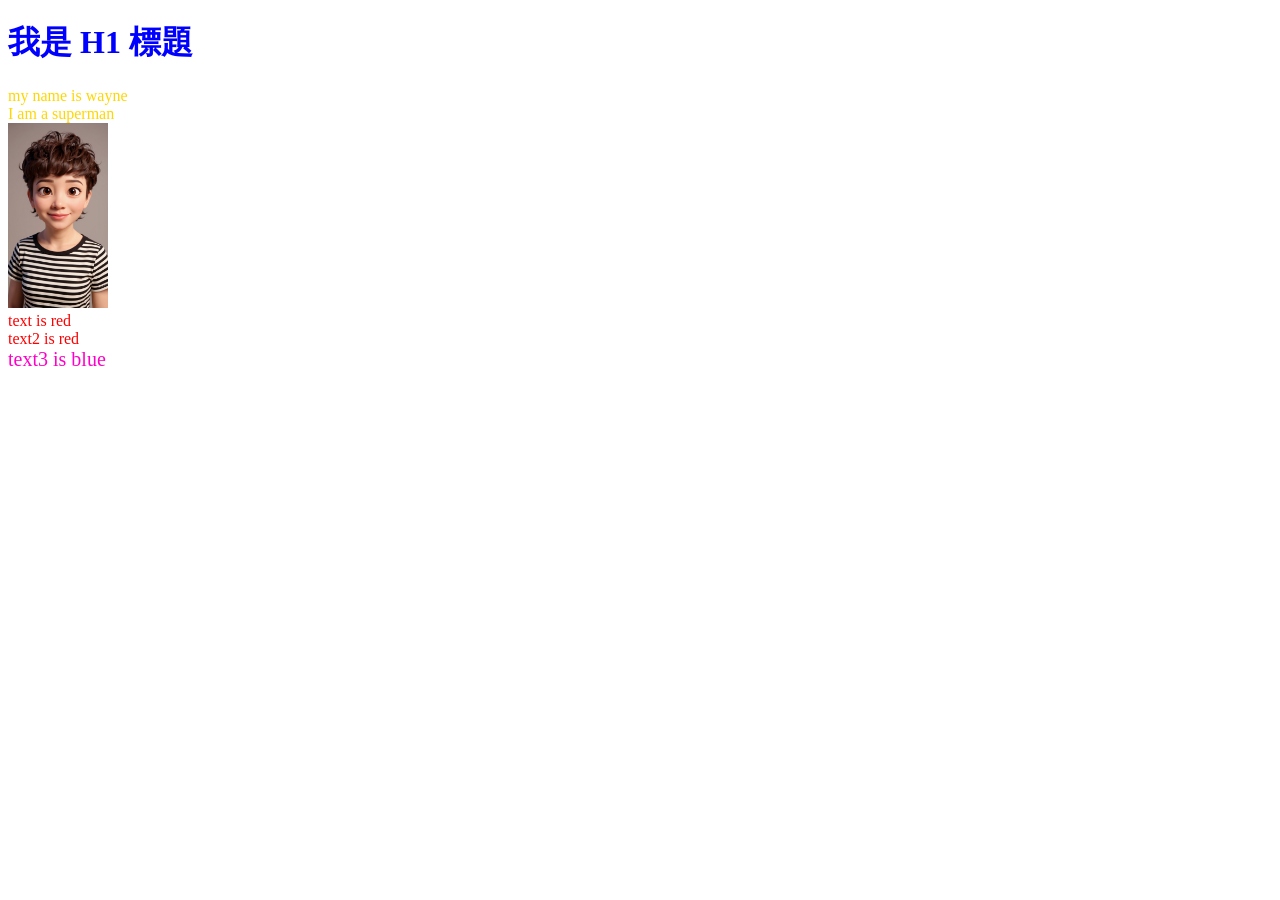
<file: 0616/index.html>
<!DOCTYPE html>
<html lang="en">
<head>
    <meta charset="UTF-8">
    <meta name="viewport" content="width=device-width, initial-scale=1.0">
    <title>Document</title>
    <link rel="stylesheet" href="main.css">
    <style>
        /* 這是CSS屬性的寫法 */
        /* #wayne{
            color: gold;
        }
        .red{
            color: red;
        }
        h1{
            color: blue;
        } */
    </style>
</head>
<body>
    <h1>我是 H1 標題 </h1>
    <div id="wayne">
        my name is wayne
    <div class"yello"> I am a superman</div>
    <img src="../1150613/img/[Artistly Design]-extebe11-63ba-7266-a72e-60e76299d3e3.png" alt="">
    </div>
    <div class="red">
        text is red
    </div>
    <div class="red">
        text2 is red
    </div>
    <div class="blue3">
        text3 is blue

    </div>
</body>
</html>
</file>
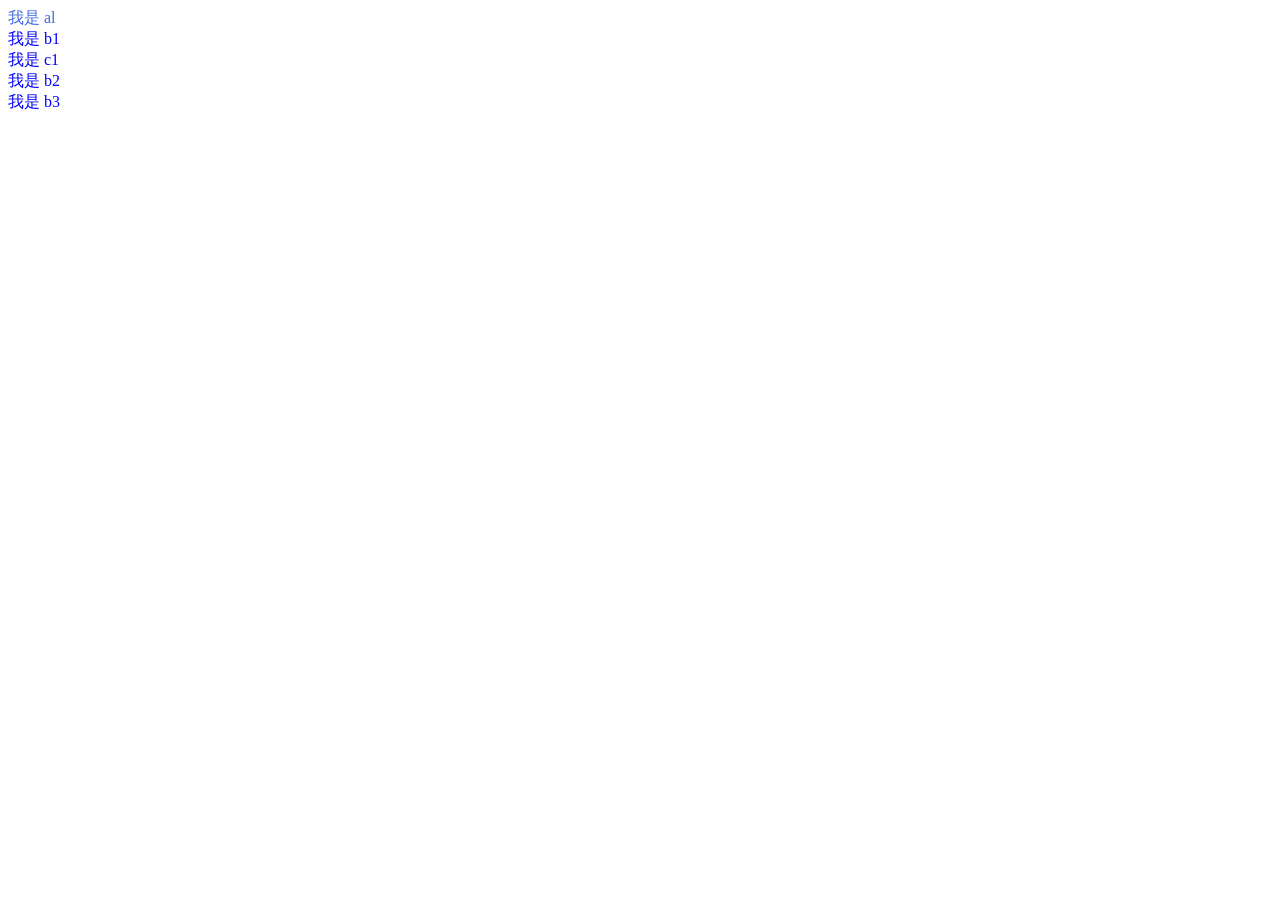
<file: 0617/index.html>
<!DOCTYPE html>
<html lang="en">
<head>
    <meta charset="UTF-8">
    <meta name="viewport" content="width=device-width, initial-scale=1.0">
    <title>Document</title>
    <style>
        body{
            color: rgb(20, 21, 22);
        }
        #al{
            color: red;
        }
        .b1{
            color: blue;
        }
        .c1{
            color: green;
        }
        
        div{
            color:rgb(31, 121, 121);
        }

    </style>
</head>
<body>
    <div id="al" class="c1" style="color: royalblue;">我是 al</div>

    <div class="b1">我是 b1
        <div class="b1">我是 c1</div>
    </div>

    <div class="b1">我是 b2</div>
    <div class="b1">我是 b3</div>

</body>
</html>
</file>
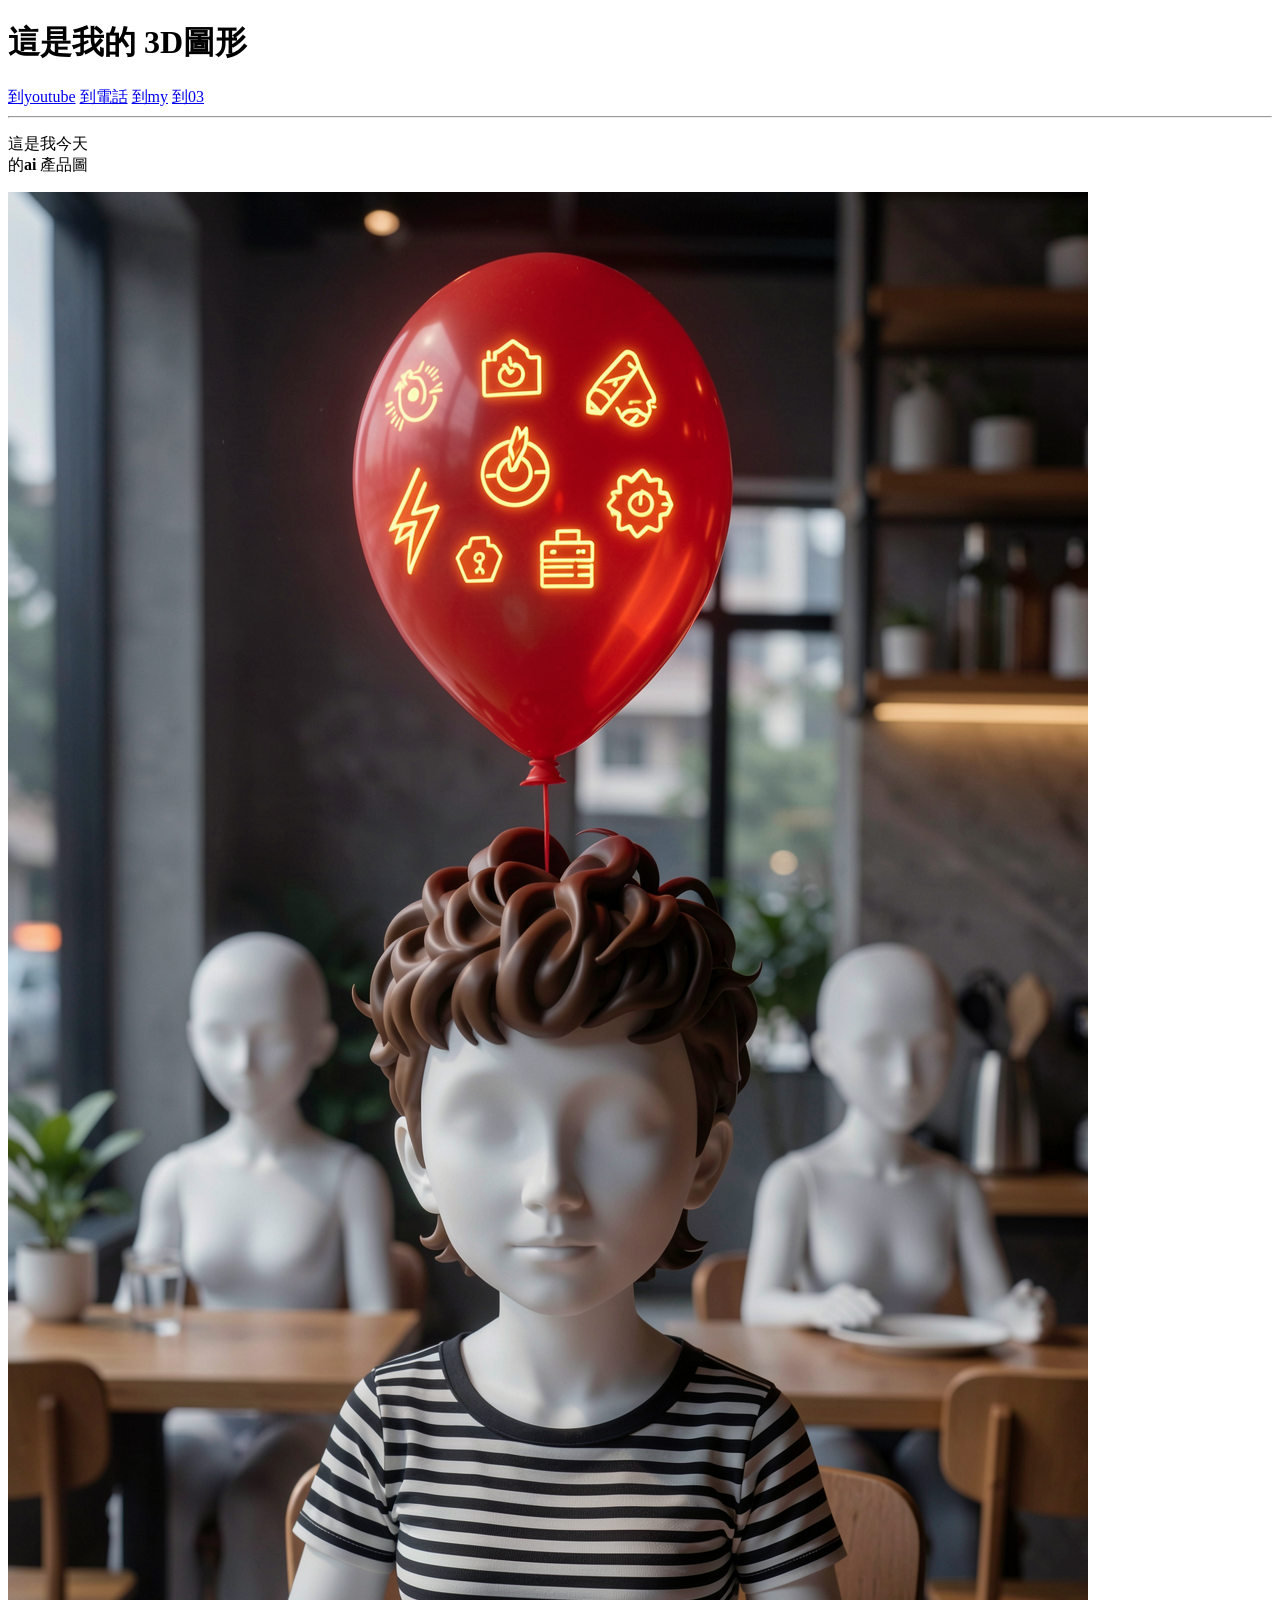
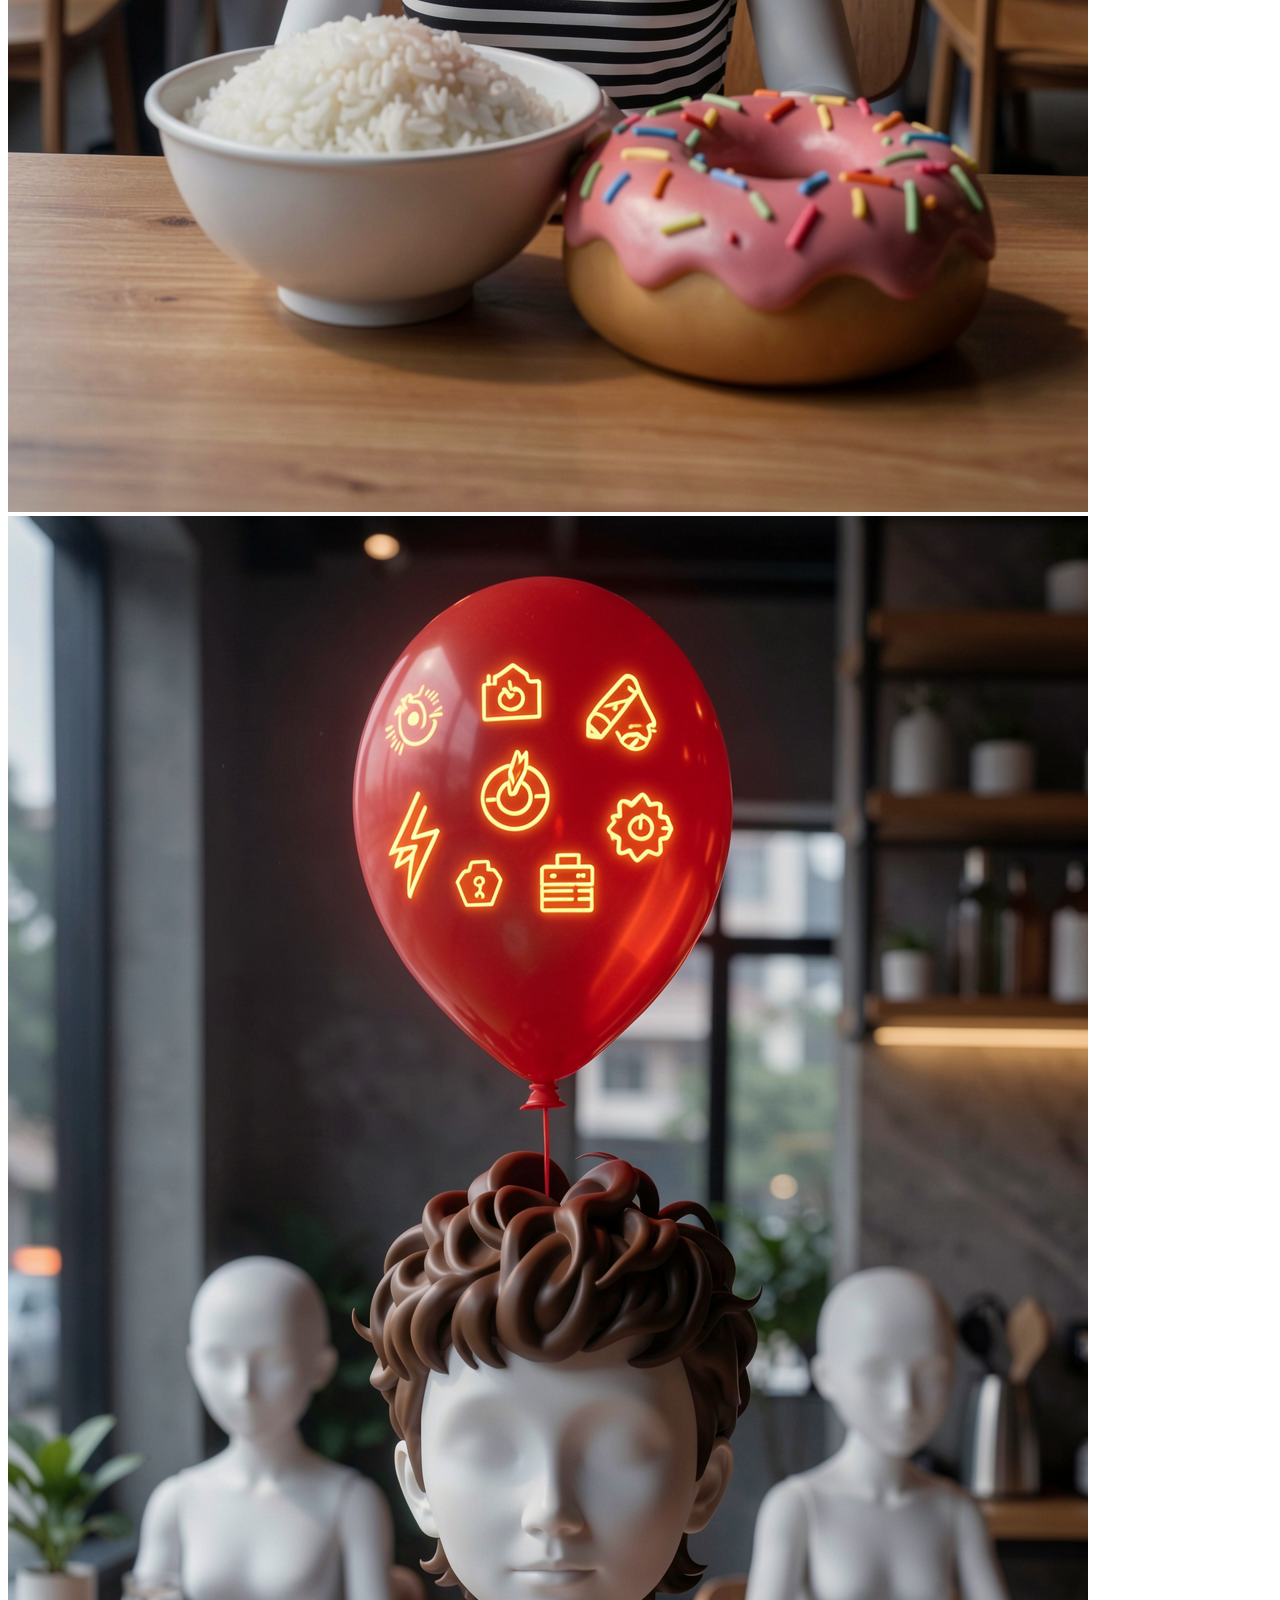
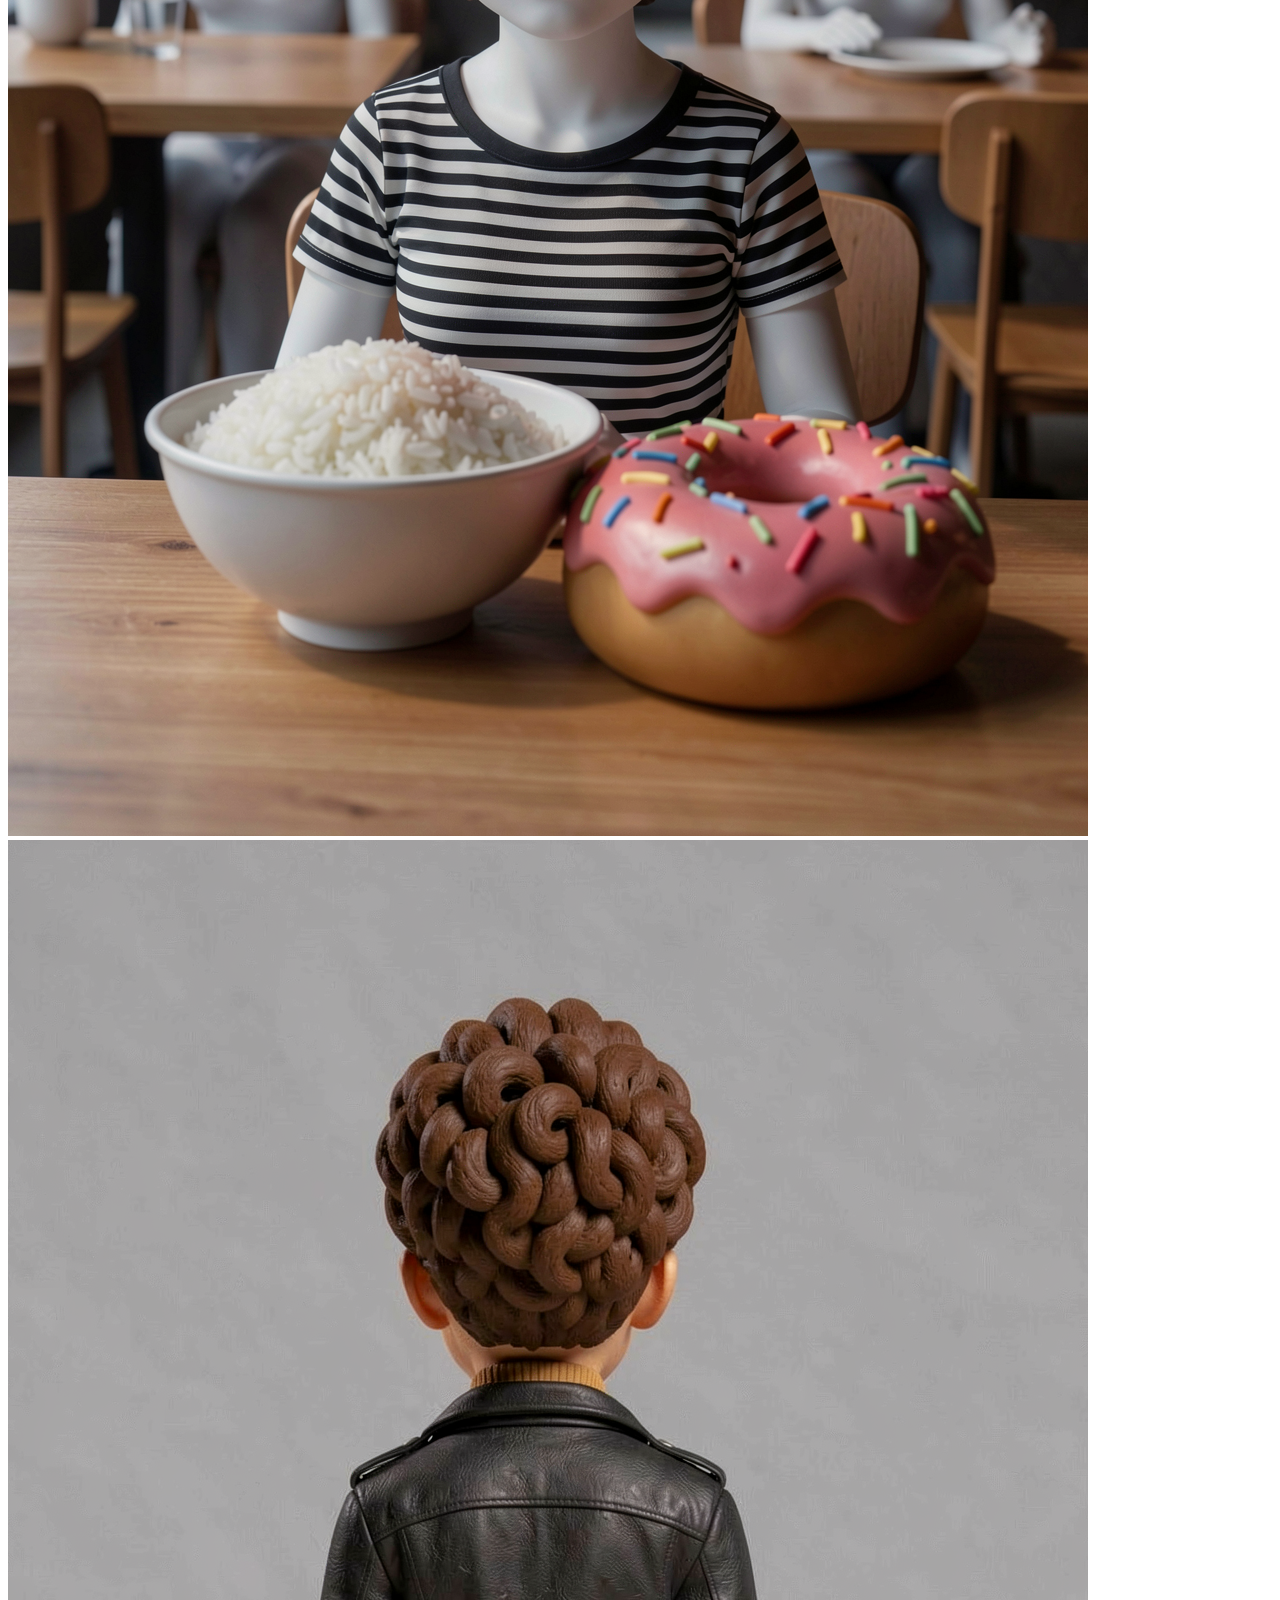
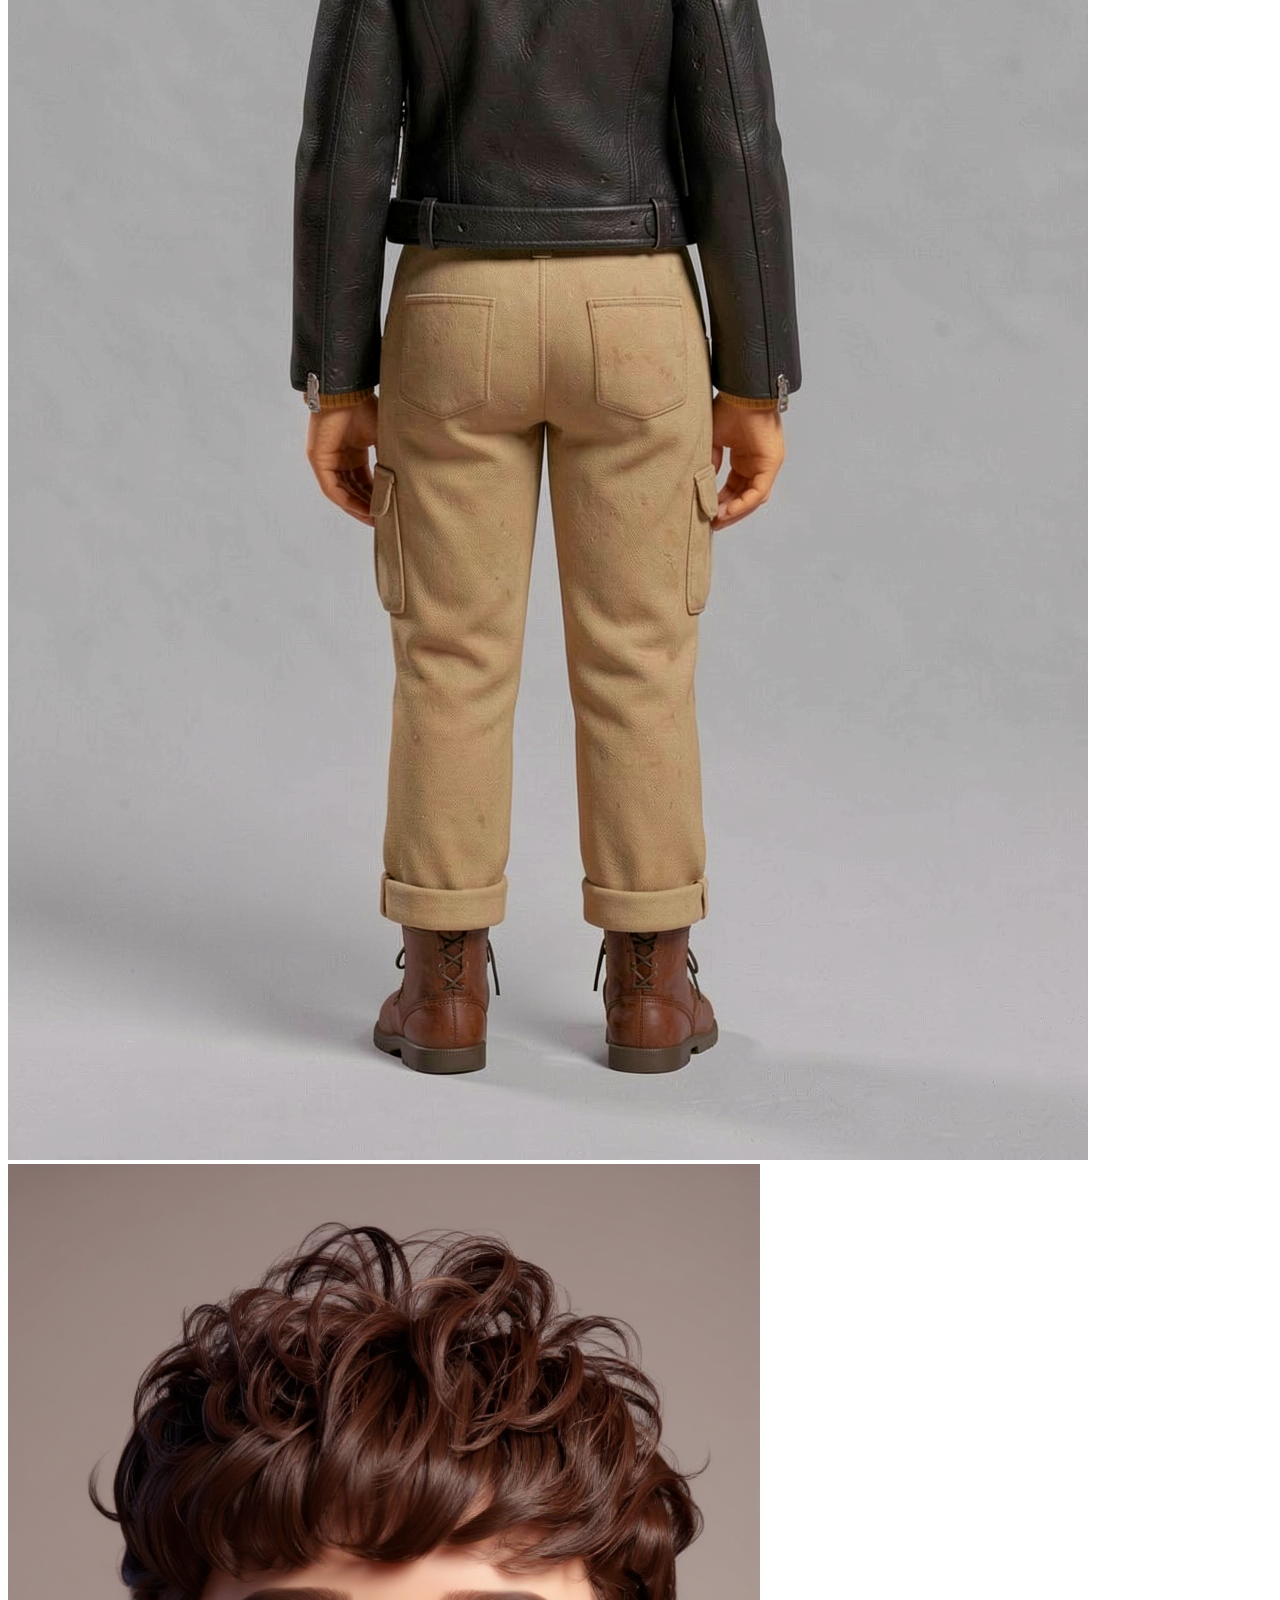
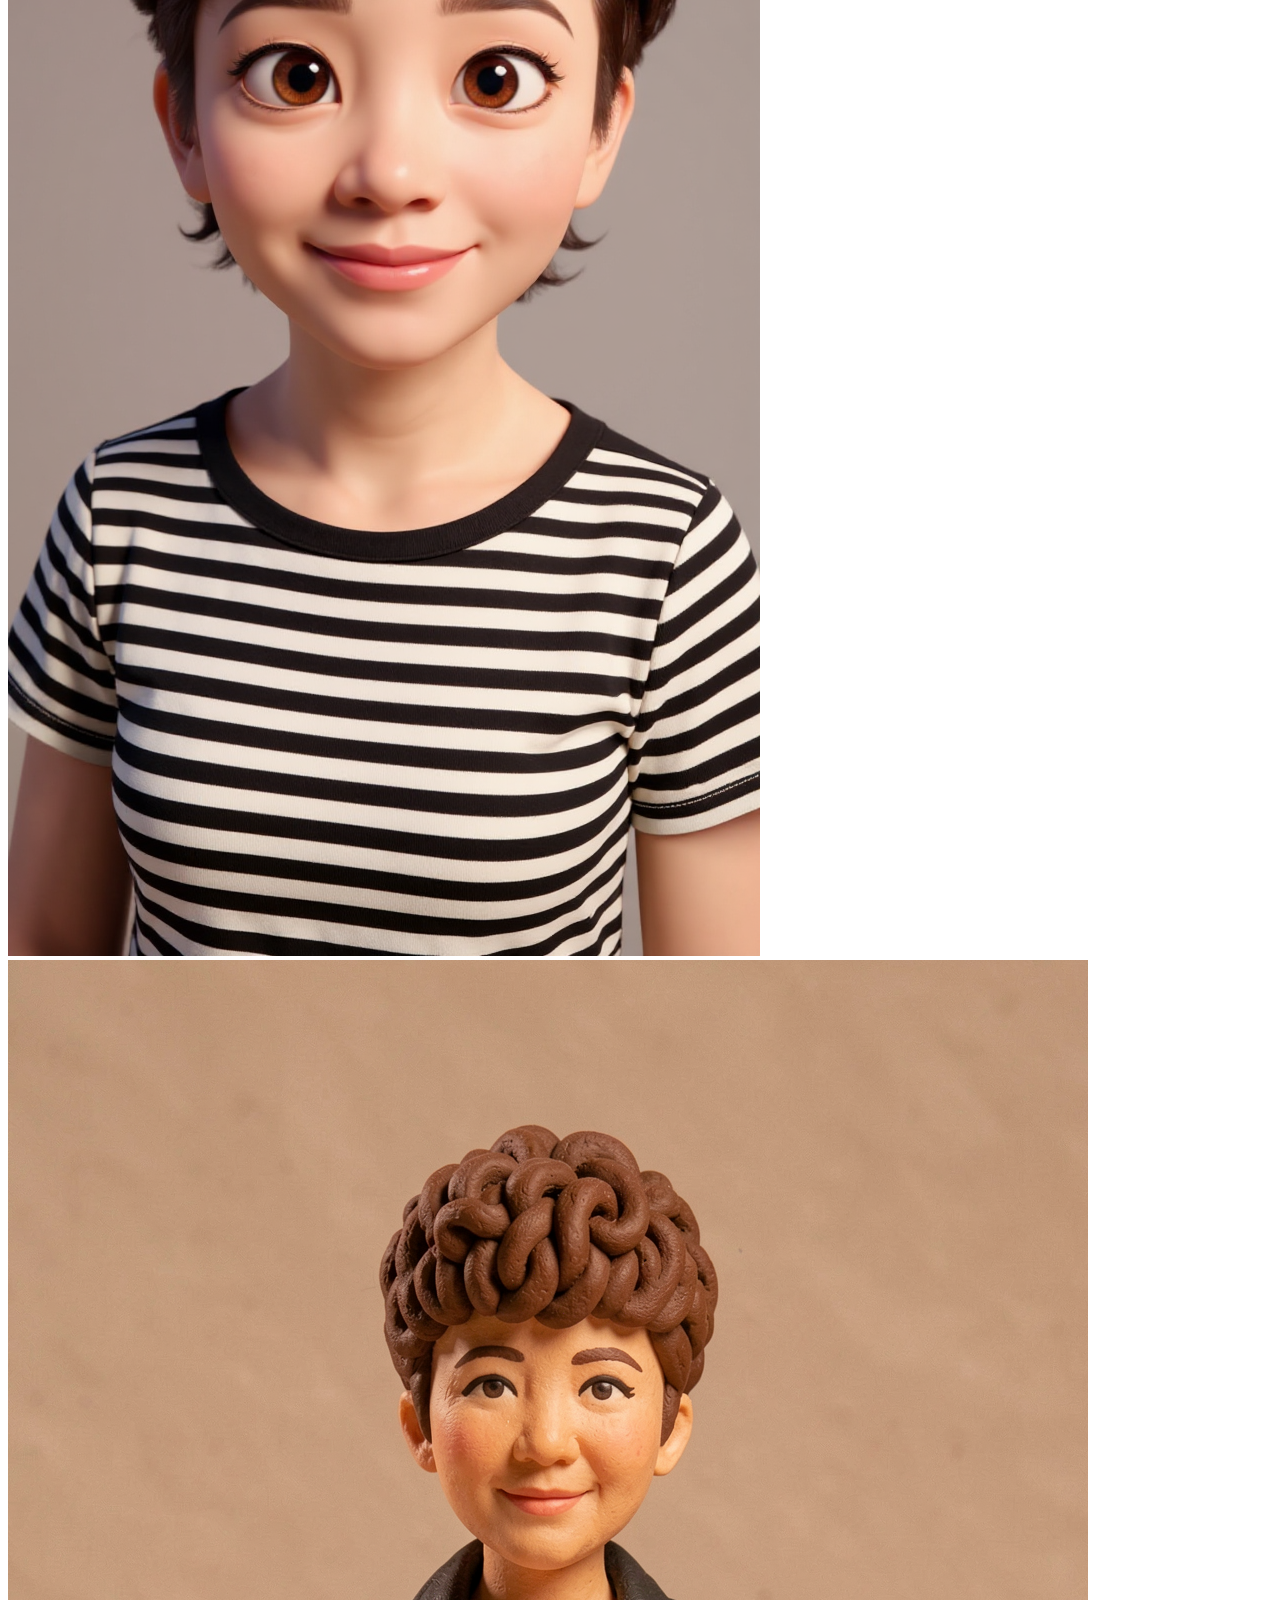
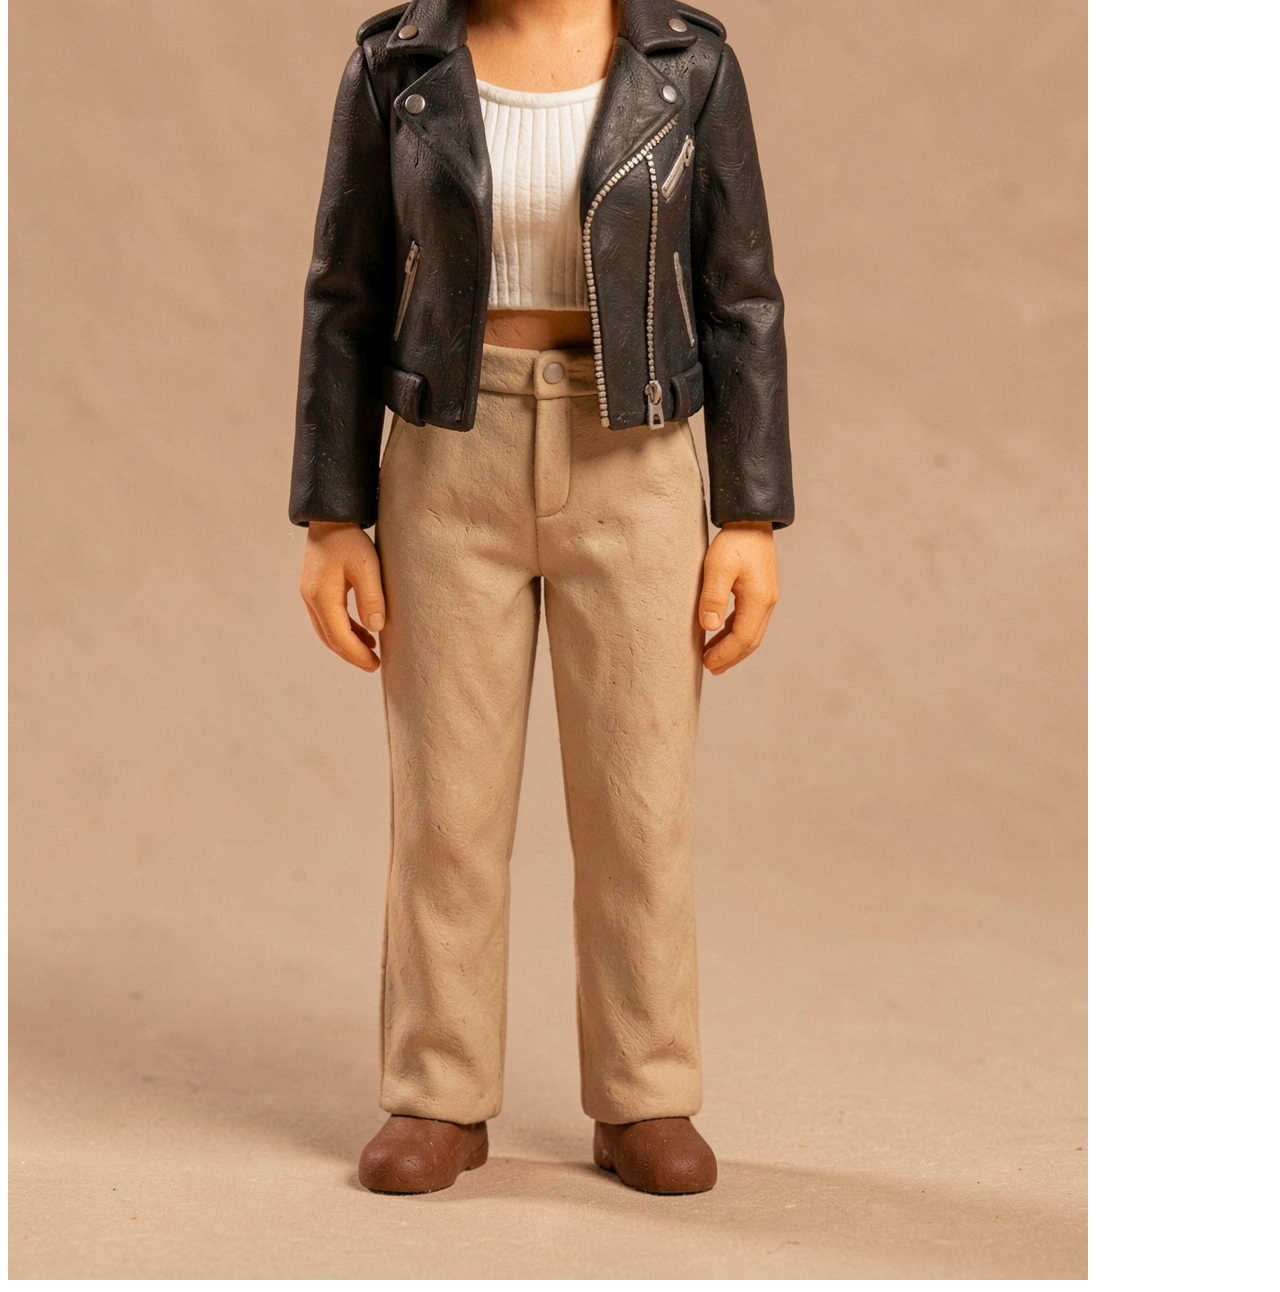
<file: 1150613/index.html>
<!DOCTYPE html>
<html lang="zh-Hant-TW">

<head>
    <meta charset="UTF-8">
    <meta name="viewport" content="width=device-width, initial-scale=1.0">
    <title></title>
</head>

<body>
    <h1>這是我的 3D圖形</h1>
    <a target="_blank" href="https://www.youtube.com/@NurseHouAI">到youtube</a>
    <a href="tel:0986335456">到電話</a>
    <a href="my.html">到my</a>
    <a href="inner/03.html">到03</a>
    <hr>
    <p>這是我今天 <br> 的<b>ai</b> 產品圖 </p>
    <!-- <div>這是<div>
            <span>這是span 區塊</span>
    <p><strong>晚餐</strong>要<em></em>甚麼?</p>
    <ol>
        <li><em>漢堡</em></li>
        <li>牛排</li>
        <li>水餃</li>
    </ol> -->
    <a href="https://gemini.google.com/app/47696cc4f945110d?hl=zh-TW"><img src="img/1781418197_6a2e48d5542b4.png"
            alt=" "></a>
    <img src="img/1781418197_6a2e48d5542b4.png" alt="">
    <img src="img/7a610945-0b65-4137-8772-a2737d3f0bea.png" alt="">
    <img src="img/[Artistly Design]-extebe11-63ba-7266-a72e-60e76299d3e3.png" alt="">
    <img src="img/ba16f2ee-e5e7-49e2-ad2a-fb82f912a40d.png" alt="">

</body>

</html>
</file>
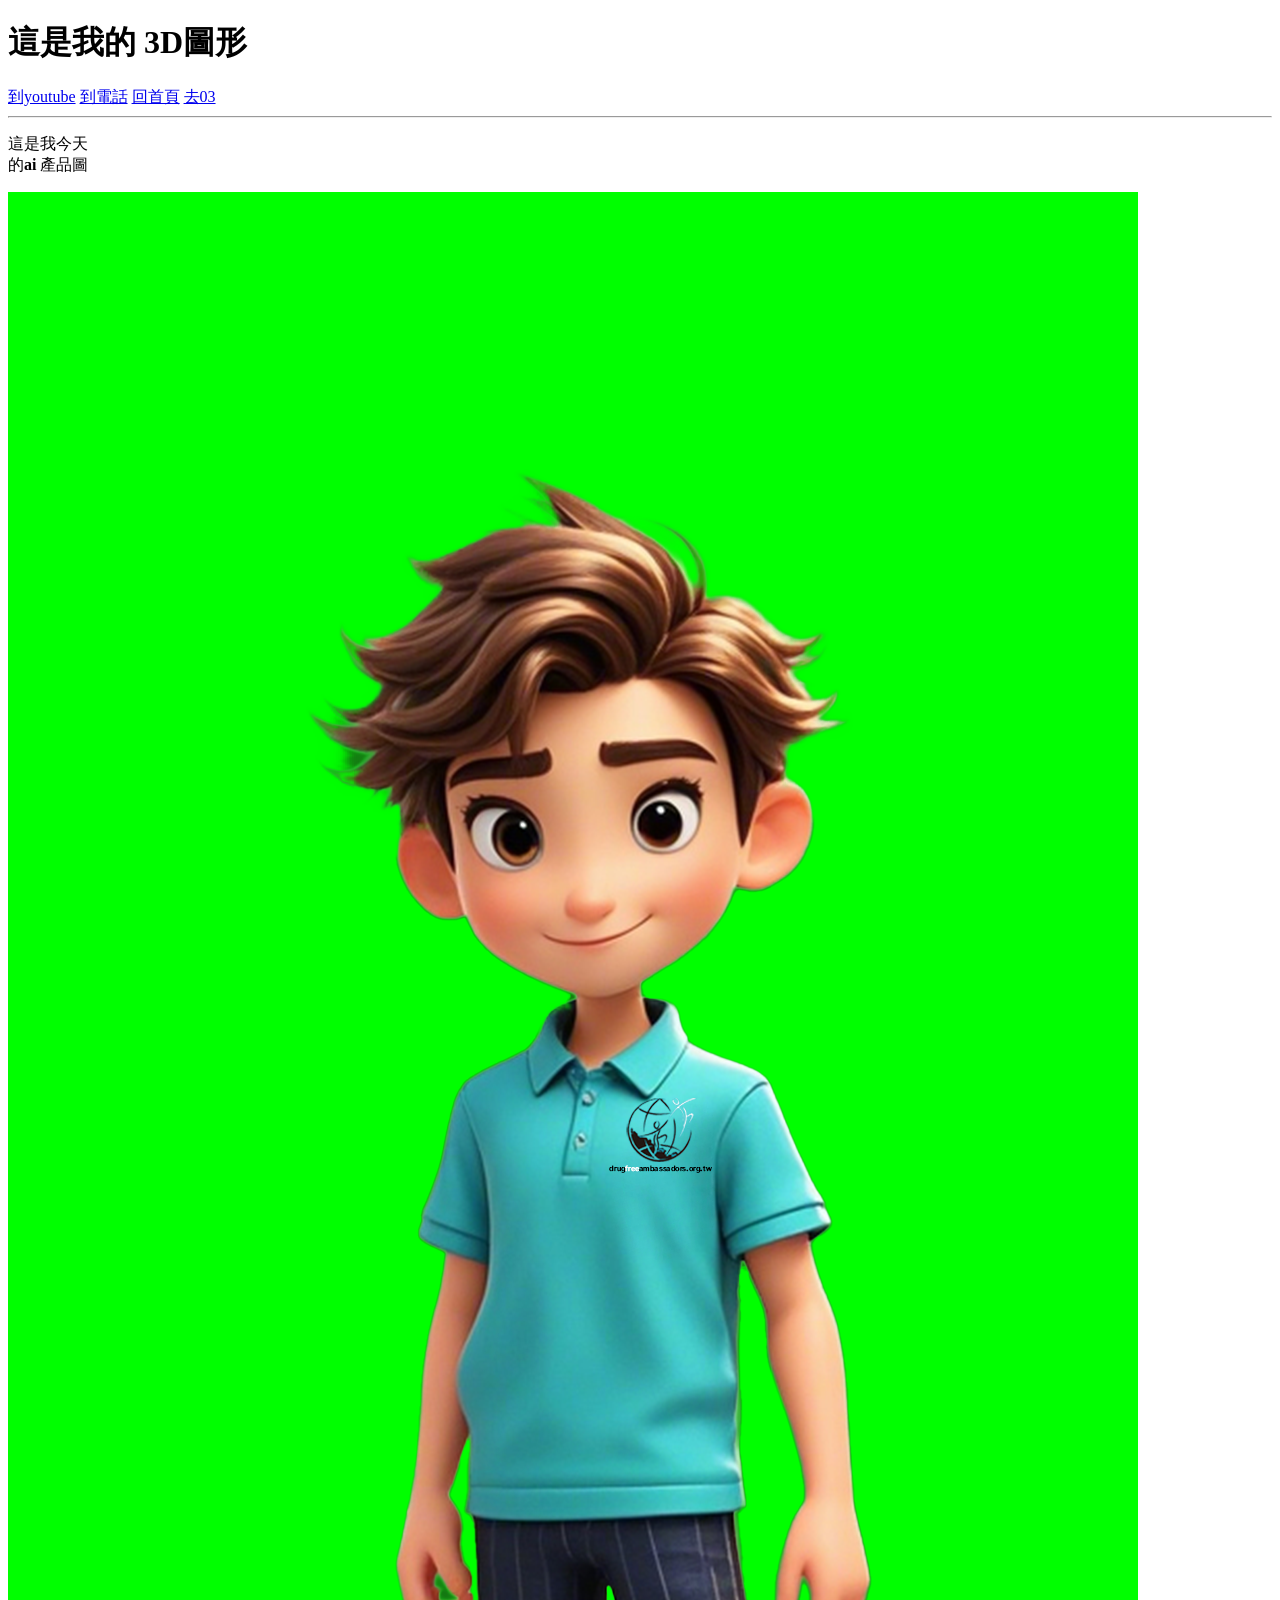
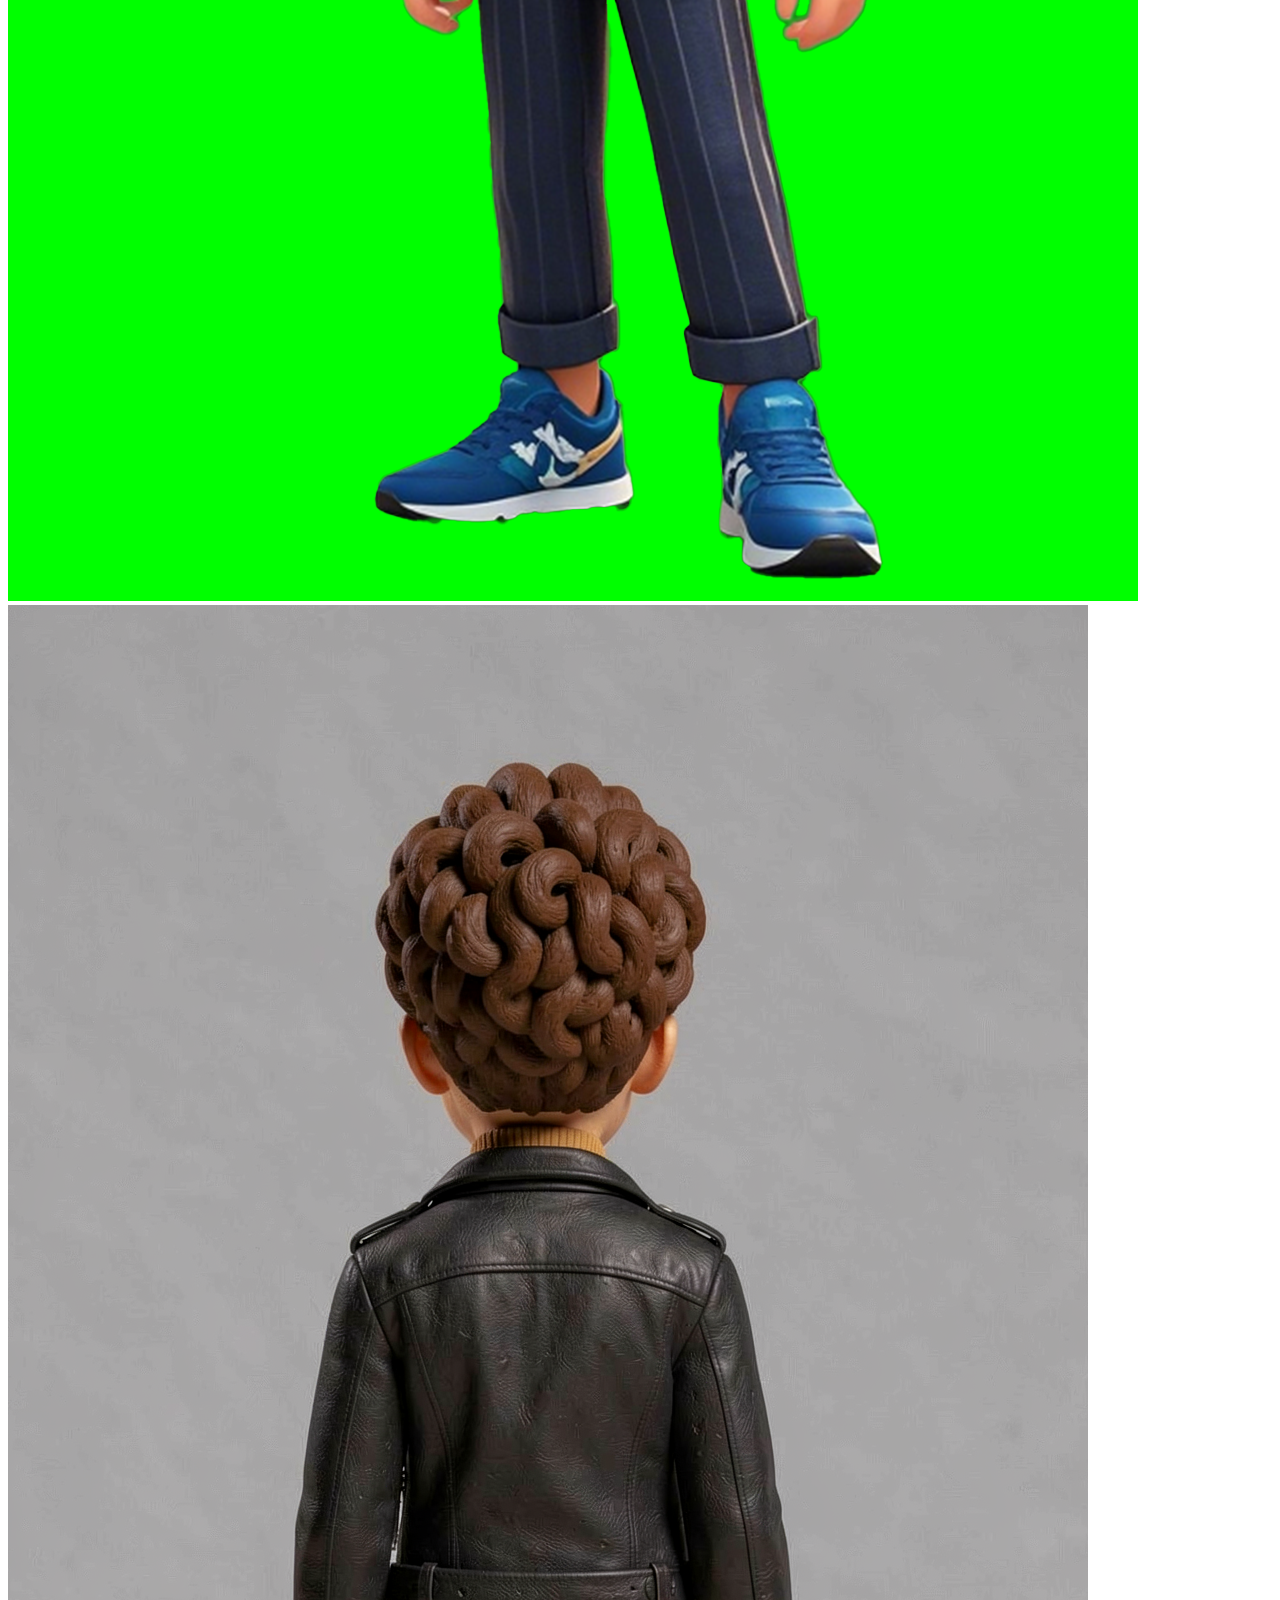
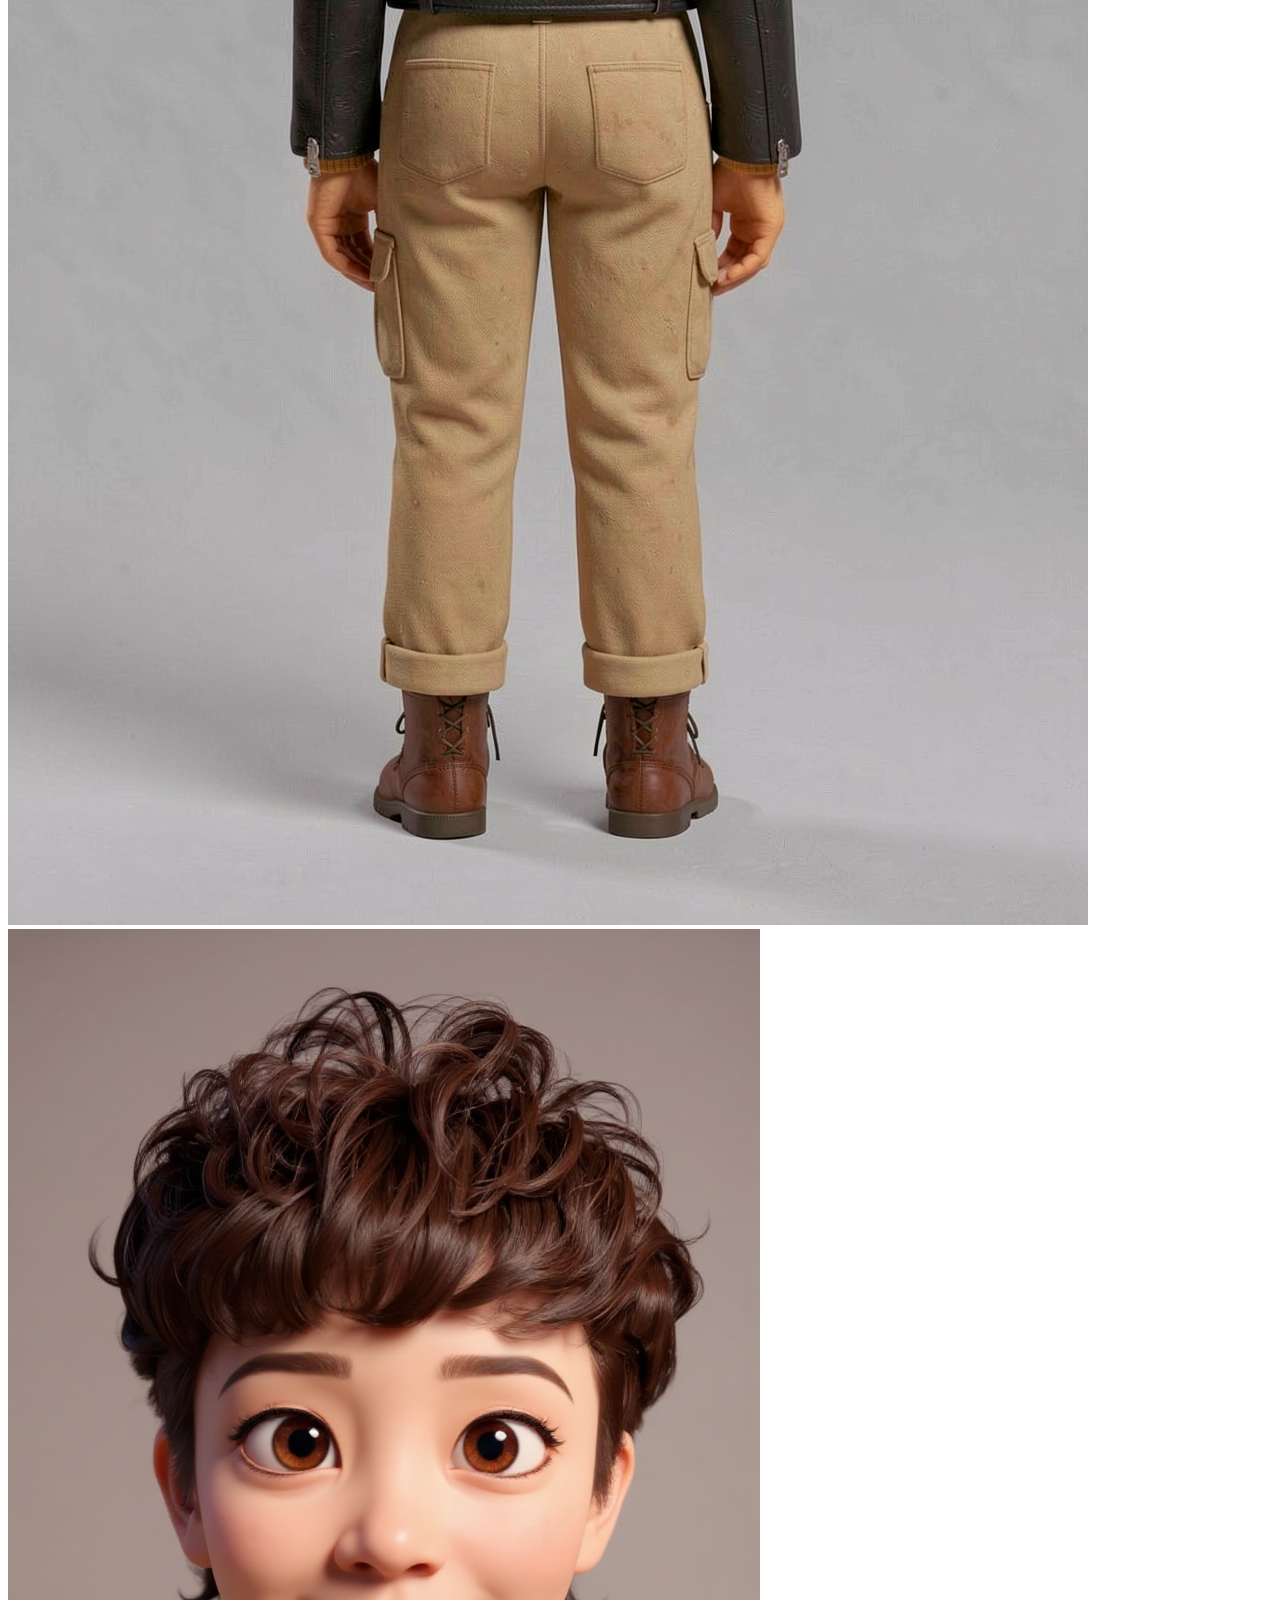
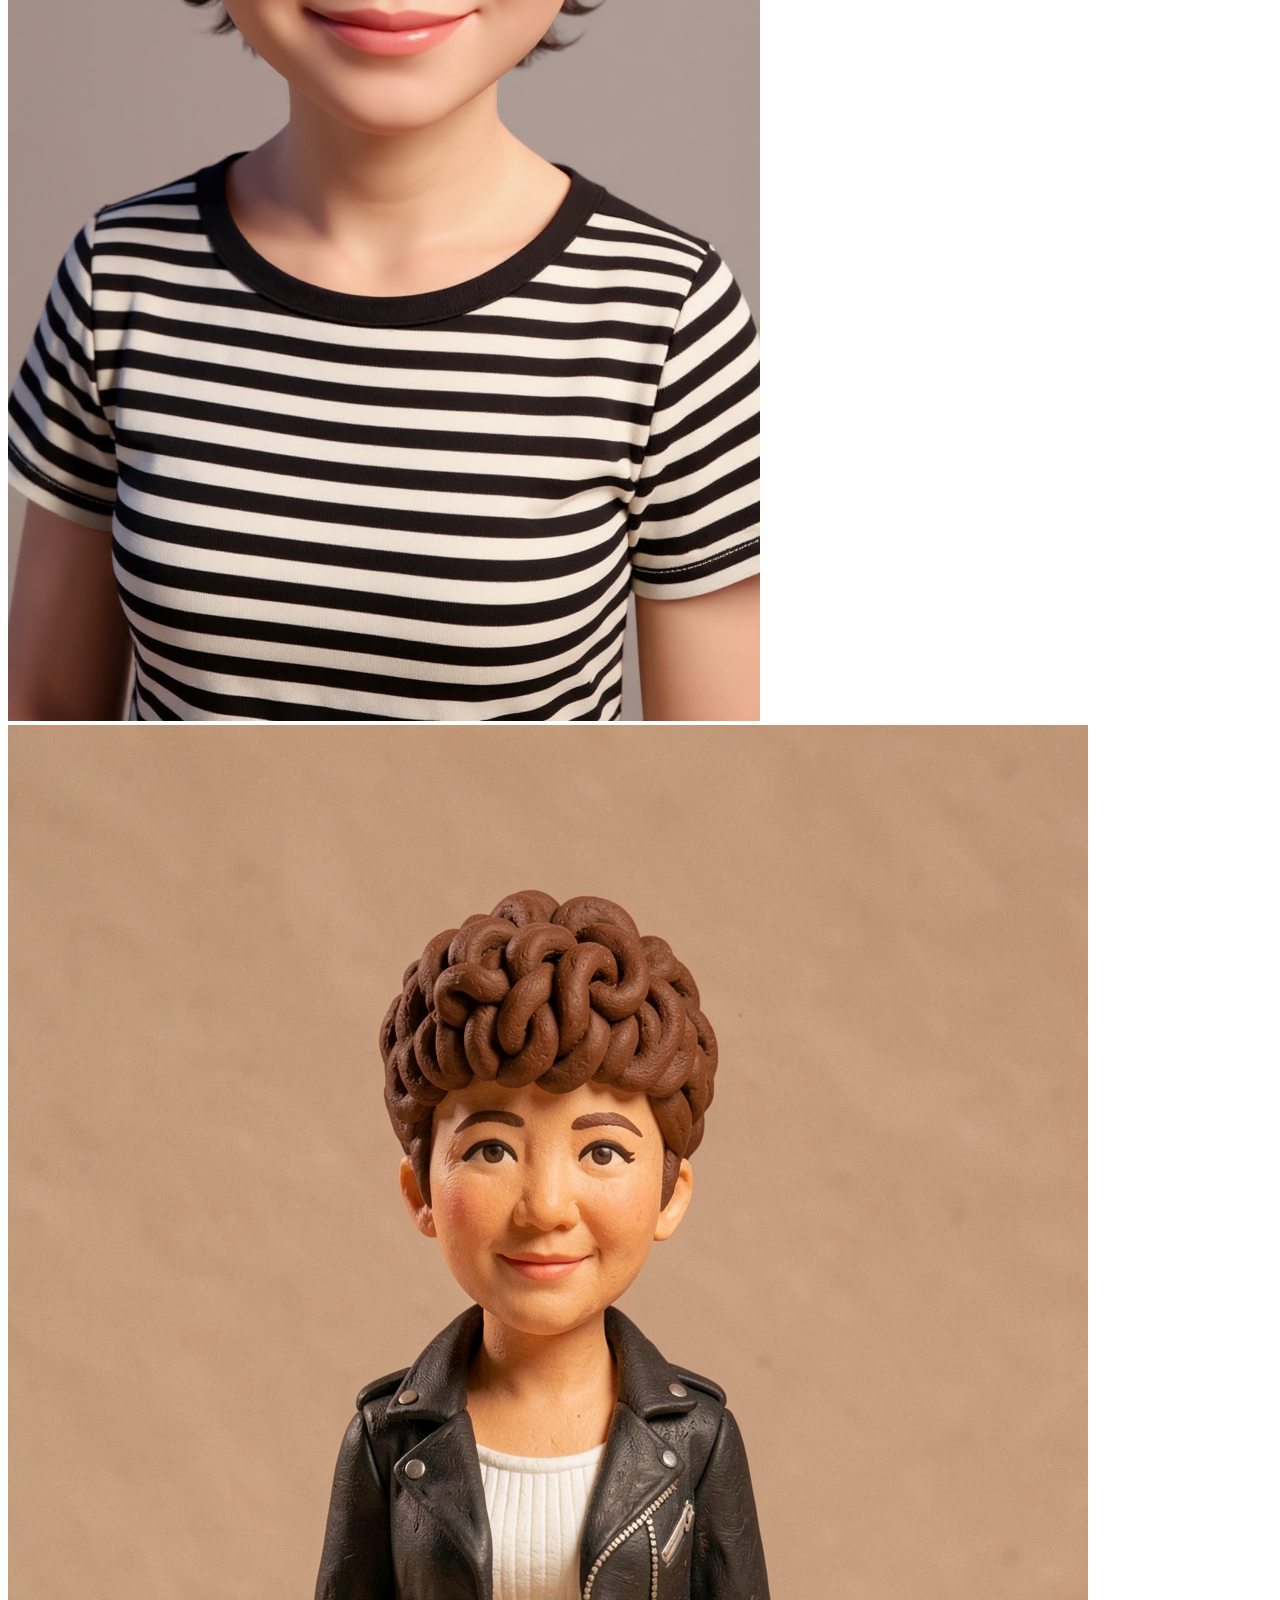
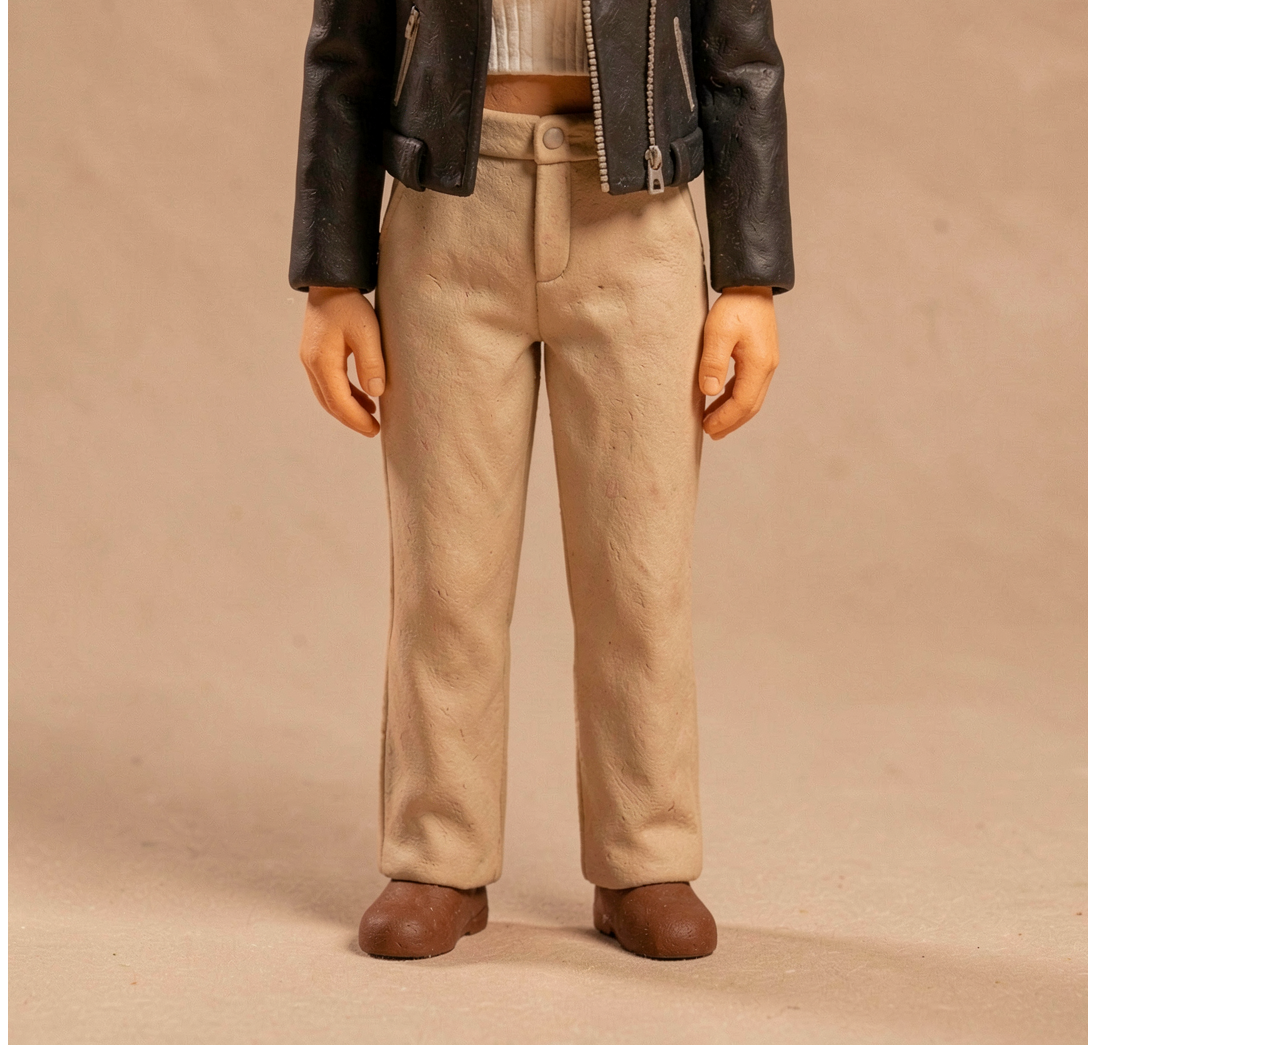
<file: 1150613/my.html>
<!DOCTYPE html>
<html lang="zh-Hant-TW">

<head>
    <meta charset="UTF-8">
    <meta name="viewport" content="width=device-width, initial-scale=1.0">
    <title></title>
</head>

<body>
    <h1>這是我的 3D圖形</h1>
    <a target="_blank" href="https://www.youtube.com/@NurseHouAI">到youtube</a>
    <a href="tel:0986335456">到電話</a>
    <a href="index.html">回首頁</a>
    <a href="inner/03.html">去03</a>
    <hr>
    <p>這是我今天 <br> 的<b>ai</b> 產品圖 </p>
    <!-- <div>這是<div>
            <span>這是span 區塊</span>
    <p><strong>晚餐</strong>要<em></em>甚麼?</p>
    <ol>
        <li><em>漢堡</em></li>
        <li>牛排</li>
        <li>水餃</li>
    </ol> -->
            <img src="img/主角(綠幕)G250.png" alt="">
            <img src="img/7a610945-0b65-4137-8772-a2737d3f0bea.png" alt="">
            <img src="img/[Artistly Design]-extebe11-63ba-7266-a72e-60e76299d3e3.png" alt="">
            <img src="img/ba16f2ee-e5e7-49e2-ad2a-fb82f912a40d.png" alt="">

</body>

</html>
</file>
<file: 0616/main.css>
#wayne{
            color: gold;
        }
        .red{
            color: red;
        }
        h1{
            color: blue;
        }
        
        .blue3{
            color: rgb(255, 0, 200);
            font-size: 20px;
        }

        #wayne .yello{
            color: yellow;
            font-size: 10px;
        }

        #wayne img
        {
            width: 100px;
            opacity: 20;
        }
</file>
